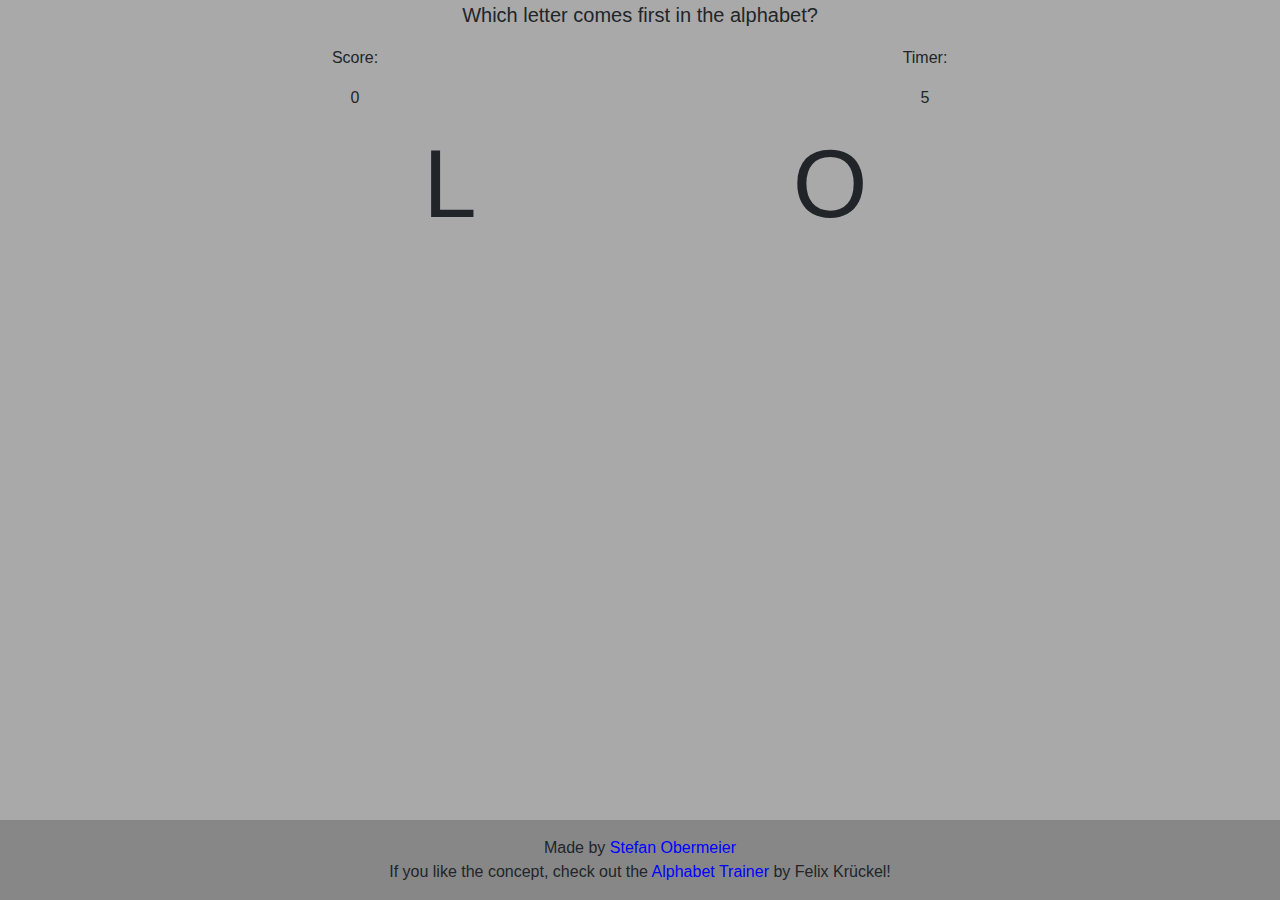
<file: alphabet.html>
<!DOCTYPE html>
<html lang="en">
   <head>
      <meta charset="utf-8">
      <meta name="viewport" content="width=device-width, initial-scale=1, shrink-to-fit=no">
      <meta name="description" content="JavaScript based Alphabet Trainer">
      <meta name="author" content="Stefan Obermeier">
      <title>Alphabet Trainer</title>
      <!-- Bootstrap core CSS -->
      <link rel="stylesheet" href="https://stackpath.bootstrapcdn.com/bootstrap/4.5.2/css/bootstrap.min.css"
         integrity="sha384-JcKb8q3iqJ61gNV9KGb8thSsNjpSL0n8PARn9HuZOnIxN0hoP+VmmDGMN5t9UJ0Z" crossorigin="anonymous">
      <link href="style_alphabet.css" rel="stylesheet">
      <script src="script_alphabet.js"></script>
   </head>
   <body class="d-flex flex-column min-vh-100">
      <!-- Page Content -->
      <div class="container">
         <div class="row">
            <div class="col text-center">
               <p class="lead">Which letter comes first in the alphabet?</p>
            </div>
         </div>
         <div class="row">
            <div class="col text-center">
               <p>Score:</p>
               <p id="score">0</p>
            </div>
            <div class="col text-center">
               <p>Timer:</p>
               <p id="timer">0</p>
            </div>
         </div>
         <div class="row">
            <div class="col-2"></div>
            <div class="col-4 text-center">
               <h1 id="letter1" class="display-1" onclick="letter1_click()"></h1>
            </div>
            <div class="col-4 text-center">
               <h1 id="letter2" class="display-1" onclick="letter2_click()"></h1>
            </div>
            <div class="col-2"></div>
         </div>
         <div class="row">
            <div class="col text-center">
               <p id="errorlist"><br></p>
            </div>
         </div>
      </div>

      <footer class="bg-darkgrey text-center text-lg-start mt-auto">
         <!-- Copyright -->
         <div class="text-center p-3" style="background-color: rgba(0, 0, 0, 0.2);">
           Made by <a href="https://www.linkedin.com/in/stefan-obermeier/">Stefan Obermeier</a> <br>
           If you like the concept, check out the <a href="https://alphabet-trainer.felkru.com/">Alphabet Trainer</a> by Felix Krückel!
         </div>
         <!-- Copyright -->
       </footer>
      <!-- Bootstrap core JavaScript -->
      <script src="vendor/jquery/jquery.slim.min.js"></script>
      <script src="vendor/bootstrap/js/bootstrap.bundle.min.js"></script>
   </body>
</html>
</file>
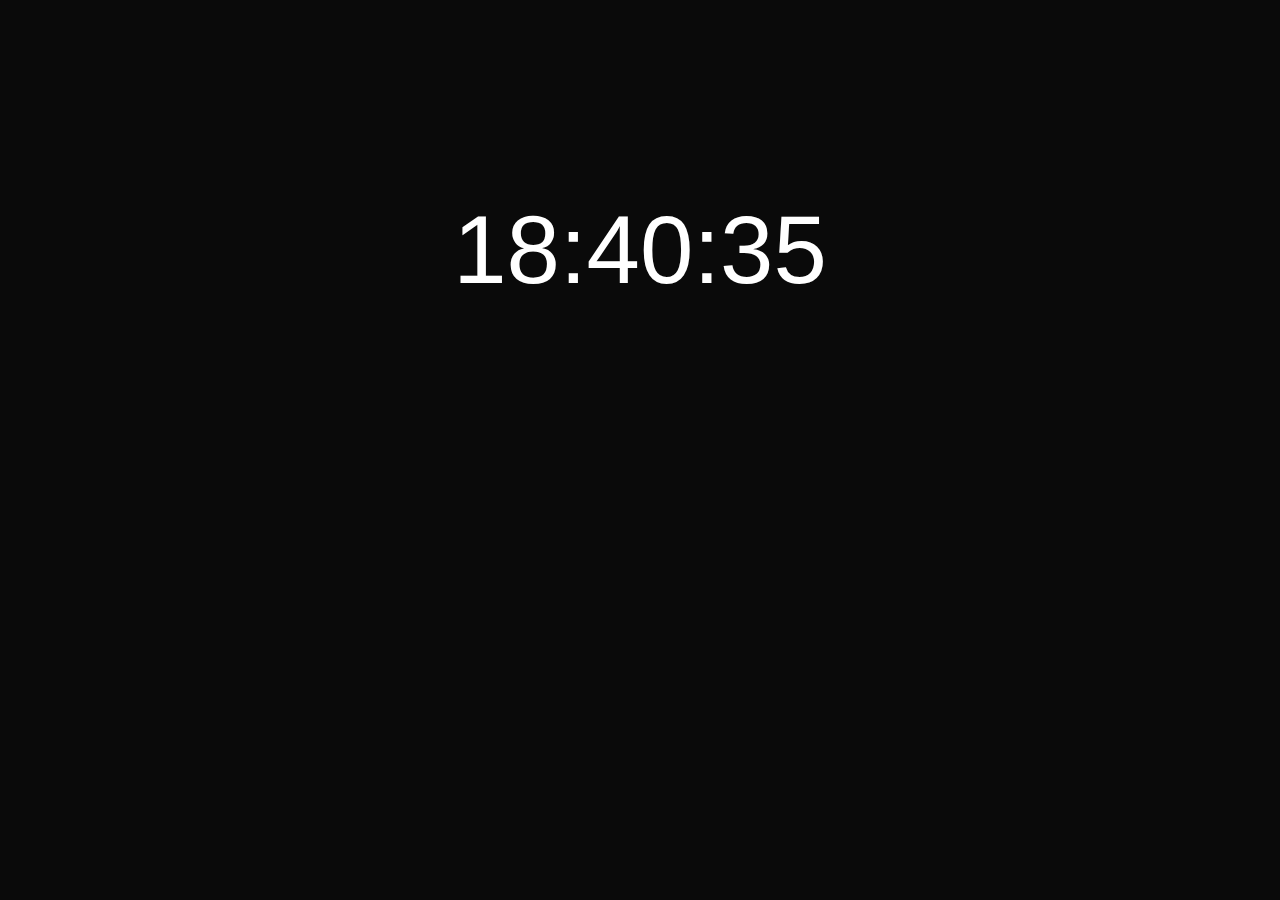
<file: clock.html>
<!DOCTYPE html>
<html lang="en">
   <head>
      <meta charset="UTF-8">
      <meta name="viewport" content="width=device-width, initial-scale=1.0">
      <meta name="author" content="Stefan Obermeier">
      <title>Clock</title>
      <meta name="description" content="Studying Management and Technology at TUM" />
      <meta name="keywords" content="Stefan Obermeir, stefan-obermeier, Stefan Obermeier TUM, Stefan Obermeier München" />
      <link rel="stylesheet" href="https://stackpath.bootstrapcdn.com/bootstrap/4.5.2/css/bootstrap.min.css"
         integrity="sha384-JcKb8q3iqJ61gNV9KGb8thSsNjpSL0n8PARn9HuZOnIxN0hoP+VmmDGMN5t9UJ0Z" crossorigin="anonymous">
      <!--<link rel="stylesheet" href="style.css">-->
   </head>
   <body style="background-color: rgb(10, 10, 10);">
      <div class="container">
         <div class="d-flex flex-row justify-content-center align-items-center" style="height:100px; margin-top: 200px">
            <div class="row">
               <div class="display-1" id="clock" style="color:white;font-family: sans-serif;">
                  00:00:00
               </div>
            </div>
         </div>
      </div>
      <script src="script.js"></script>
   </body>
</html>
</file>
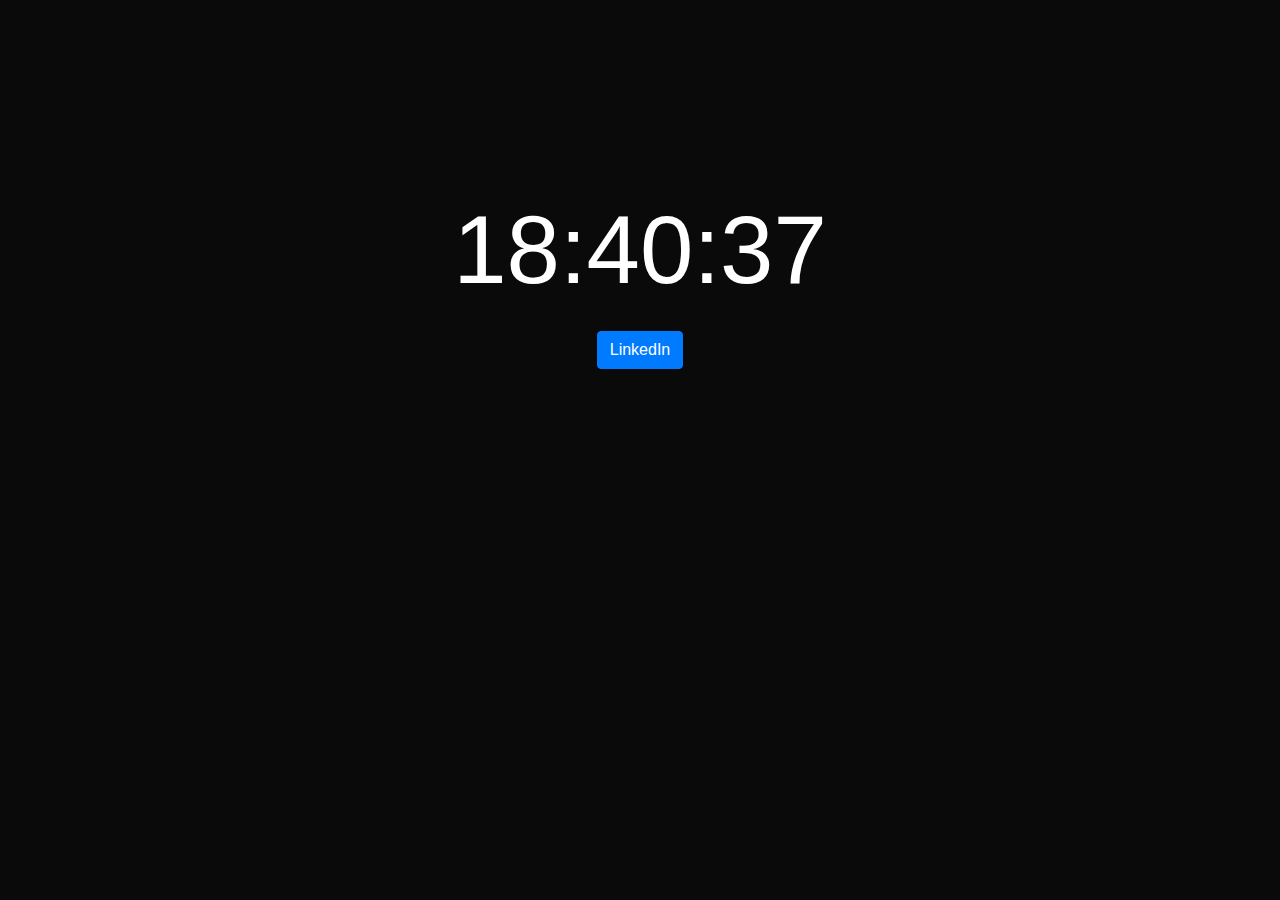
<file: index_legacy.html>
<!DOCTYPE html>
<html lang="en">
   <head>
      <meta charset="UTF-8">
      <meta name="viewport" content="width=device-width, initial-scale=1.0">
      <meta name="author" content="Stefan Obermeier">
      <title>Stefan Obermeier</title>
      <meta name="description" content="Studying Management and Technology at TUM" />
      <meta name="keywords" content="Stefan Obermeir, stefan-obermeier, Stefan Obermeier TUM, Stefan Obermeier München" />
      <link rel="stylesheet" href="https://stackpath.bootstrapcdn.com/bootstrap/4.5.2/css/bootstrap.min.css"
         integrity="sha384-JcKb8q3iqJ61gNV9KGb8thSsNjpSL0n8PARn9HuZOnIxN0hoP+VmmDGMN5t9UJ0Z" crossorigin="anonymous">
      <!--<link rel="stylesheet" href="style.css">-->
   </head>
   <body style="background-color: rgb(10, 10, 10);">
      <div class="container">
         <div class="d-flex flex-row justify-content-center align-items-center" style="height:100px; margin-top: 200px">
            <div class="row">
               <div class="display-1" id="clock" style="color:white;font-family: sans-serif;">
                  00:00:00
               </div>
            </div>
         </div>
         <div class="d-flex flex-row justify-content-center align-items-center" style="height:100px;">
            <div class="row">
               <a type="button" class="btn btn-primary" href="https://www.linkedin.com/in/stefan-obermeier/">
               LinkedIn
               </a>
            </div>
         </div>
      </div>
      <script src="script.js"></script>
   </body>
</html>
</file>
<file: style_alphabet.css>
body{background-color: darkgray;
}

a {
    color: blue
}
</file>
